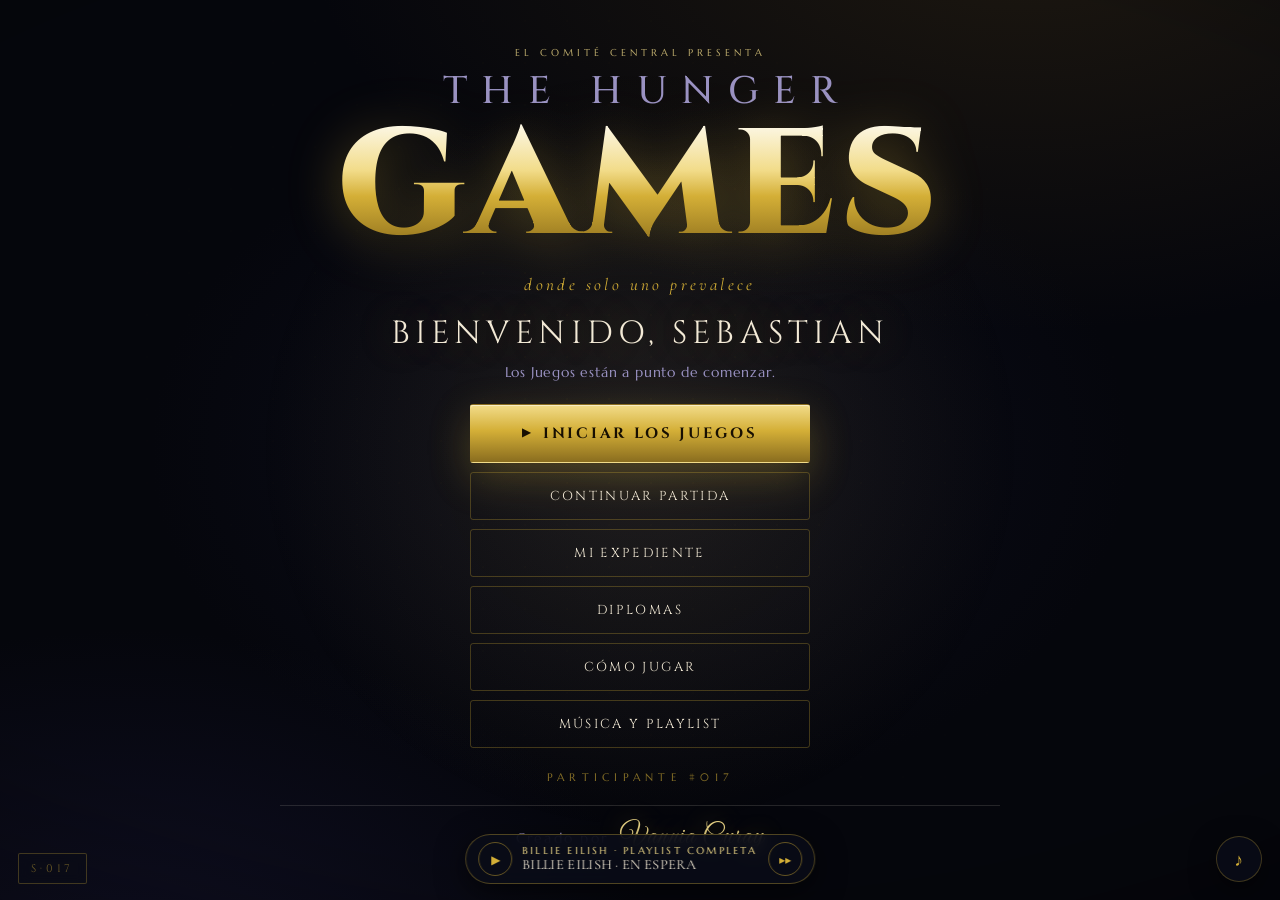
<file: index.html>
<!DOCTYPE html>
<html lang="es">
<head>
  <meta charset="UTF-8">
  <meta name="viewport" content="width=device-width, initial-scale=1.0">
  <title>THE HUNGER GAMES · SEBASTIAN #017</title>
  <meta name="description" content="Una experiencia cinematográfica de juegos diseñada para Sebastian, Participante #017.">
  <link rel="preconnect" href="https://fonts.googleapis.com">
  <link rel="preconnect" href="https://fonts.gstatic.com" crossorigin>
  <link href="https://fonts.googleapis.com/css2?family=Cinzel:wght@400;600;700;900&family=Cormorant+Garamond:ital,wght@0,300;0,400;0,500;0,600;1,400;1,500&family=Great+Vibes&family=Marcellus&display=swap" rel="stylesheet">
  <link rel="icon" href="data:image/svg+xml,%3Csvg xmlns='http://www.w3.org/2000/svg' viewBox='0 0 100 100'%3E%3Ccircle cx='50' cy='50' r='46' fill='%230a0a14' stroke='%23d4af37' stroke-width='4'/%3E%3Ctext x='50' y='68' font-size='46' text-anchor='middle' fill='%23d4af37' font-family='Georgia'%3E017%3C/text%3E%3C/svg%3E">
  <link rel="stylesheet" href="styles.css">
</head>
<body>

  <canvas id="fx-canvas" class="fx-canvas" aria-hidden="true"></canvas>
  <div id="vignette" class="vignette" aria-hidden="true"></div>

  <div id="sound-fab" class="sound-fab" title="Activar / desactivar sonido">
    <span id="sound-icon" class="sound-icon">♪</span>
  </div>

  <div id="corner-tag" class="corner-tag">S·017</div>

  <!-- ============ SCREEN: HOME ============ -->
  <section id="screen-home" class="screen is-active">
    <div class="home-glow"></div>
    <div class="home-inner">
      <p class="home-eyebrow reveal">EL COMITÉ CENTRAL PRESENTA</p>
      <h1 class="home-title reveal">
        <span class="th-line">THE HUNGER</span>
        <span class="th-main">GAMES</span>
      </h1>
      <p class="home-tagline reveal">donde solo uno prevalece</p>
      <div class="home-welcome reveal">
        <p class="home-welcome-line">BIENVENIDO, SEBASTIAN</p>
      </div>
      <div class="home-return-msg reveal" id="home-return-msg" hidden></div>
      <p class="home-sub reveal">Los Juegos están a punto de comenzar.</p>

      <div class="home-menu reveal">
        <button class="btn btn-primary btn-lg" id="btn-iniciar">
          <span class="btn-triangle">▶</span> INICIAR LOS JUEGOS
        </button>
        <button class="btn btn-ghost" id="btn-continuar">CONTINUAR PARTIDA</button>
        <button class="btn btn-ghost" id="btn-expediente-home">MI EXPEDIENTE</button>
        <button class="btn btn-ghost" id="btn-diplomas-home">DIPLOMAS</button>
        <button class="btn btn-ghost" id="btn-howto-home">CÓMO JUGAR</button>
        <button class="btn btn-ghost" id="btn-playlist-home">MÚSICA Y PLAYLIST</button>
      </div>

      <p class="home-number">PARTICIPANTE #017</p>
      <footer class="credit reveal">Creado por <span class="credit-sign">Vannia Curay</span></footer>
    </div>
  </section>

  <!-- ============ SCREEN: IDENTITY ============ -->
  <section id="screen-identity" class="screen">
    <div class="cinemaline"></div>
    <div class="seq-wrap">
      <div class="seq-block" id="seq-id-block"></div>
      <div class="seq-continue" id="seq-id-continue" hidden>
        <button class="btn btn-primary" id="btn-id-continue">CONTINUAR</button>
      </div>
    </div>
  </section>

  <!-- ============ SCREEN: PRESENTACION ============ -->
  <section id="screen-presentacion" class="screen">
    <div class="seq-wrap">
      <div class="seq-block" id="seq-pres-block"></div>
      <div class="seq-continue" id="seq-pres-continue" hidden>
        <button class="btn btn-primary btn-lg" id="btn-enter-arena">ENTRAR A LA ARENA</button>
      </div>
    </div>
  </section>

  <!-- ============ SCREEN: ARENA (hub) ============ -->
  <section id="screen-arena" class="screen">
    <header class="topbar">
      <div class="topbar-id">
        <span class="topbar-code">S·017</span>
        <span class="topbar-name">SEBASTIAN</span>
      </div>
      <div class="topbar-meta">
        <span class="topbar-rank" id="arena-rank">PARTICIPANTE</span>
        <span class="topbar-pts" id="arena-pts">0 PTOS</span>
      </div>
    </header>

    <div class="hub-wrap">
      <h2 class="hub-title">LA ARENA</h2>
      <p class="hub-sub">Elige tu desafío, Participante #017. Cada victoria forja tu leyenda.</p>

      <div class="hub-nav">
        <button class="btn btn-ghost btn-sm" id="btn-expe-arena">EXPEDIENTE</button>
        <button class="btn btn-ghost btn-sm" id="btn-fame-arena">SALÓN DE LA FAMA</button>
        <button class="btn btn-ghost btn-sm" id="btn-dip-arena">DIPLOMAS</button>
        <button class="btn btn-ghost btn-sm" id="btn-howto-arena">CÓMO JUGAR</button>
        <button class="btn btn-ghost btn-sm" id="btn-playlist-arena">PLAYLIST</button>
        <button class="btn btn-ghost btn-sm" id="btn-home-arena">INICIO</button>
      </div>

      <div class="game-grid" id="game-grid"></div>
    </div>
  </section>

  <!-- ============ SCREEN: EXPEDIENTE ============ -->
  <section id="screen-expediente" class="screen">
    <div class="hub-wrap">
      <div class="screen-head">
        <h2 class="hub-title">EXPEDIENTE <span class="gold">#017</span></h2>
        <button class="btn btn-ghost btn-sm" id="btn-expe-back">VOLVER</button>
      </div>

      <div class="file-card" id="file-card"></div>

      <div class="file-section">
        <h3 class="file-section-title">ESTADÍSTICAS DE PARTICIPANTE</h3>
        <div class="stats-grid" id="stats-grid"></div>
      </div>

      <div class="file-section">
        <h3 class="file-section-title">PROGRESIÓN DE RANGOS</h3>
        <div class="rank-track" id="rank-track"></div>
      </div>
    </div>
  </section>

  <!-- ============ SCREEN: SALON DE LA FAMA ============ -->
  <section id="screen-fame" class="screen">
    <div class="hub-wrap">
      <div class="screen-head">
        <h2 class="hub-title">SALÓN DE LA FAMA</h2>
        <button class="btn btn-ghost btn-sm" id="btn-fame-back">VOLVER</button>
      </div>
      <div id="fame-card"></div>
      <div class="fame-medals" id="fame-medals"></div>
    </div>
  </section>

  <!-- ============ SCREEN: DIPLOMAS / GALERIA ============ -->
  <section id="screen-diplomas" class="screen">
    <div class="hub-wrap">
      <div class="screen-head">
        <h2 class="hub-title">GALERÍA DE VICTORIAS</h2>
        <button class="btn btn-ghost btn-sm" id="btn-dip-back">VOLVER</button>
      </div>
      <div class="diploma-grid" id="diploma-grid"></div>
    </div>
  </section>

  <!-- ============ SCREEN: COMO JUGAR ============ -->
  <section id="screen-howto" class="screen">
    <div class="hub-wrap">
      <div class="screen-head">
        <h2 class="hub-title">CÓMO JUGAR</h2>
        <button class="btn btn-ghost btn-sm" id="btn-howto-back">VOLVER</button>
      </div>
      <div id="howto-body"></div>
    </div>
  </section>

  <!-- ============ SCREEN: PLAYLIST ============ -->
  <section id="screen-playlist" class="screen">
    <div class="hub-wrap">
      <div class="screen-head">
        <h2 class="hub-title">THE HUNGER GAMES <span class="gold">· PLAYLIST</span></h2>
        <button class="btn btn-ghost btn-sm" id="btn-playlist-back">VOLVER</button>
      </div>
      <div id="playlist-body"></div>
    </div>
  </section>

  <!-- ============ SCREEN: GAME ============ -->
  <section id="screen-game" class="screen">
    <header class="game-hud">
      <div class="hud-left">
        <span class="hud-game" id="hud-game">JUEGO I</span>
        <span class="hud-name" id="hud-name">LA LLUVIA DORADA</span>
      </div>
      <div class="hud-right">
        <span class="hud-timer" id="hud-timer">00:00</span>
        <span class="hud-score" id="hud-score">0</span>
      </div>
    </header>
    <div class="game-zone" id="game-zone"></div>
    <div class="game-nav">
      <button class="btn btn-ghost btn-sm" id="btn-game-abandon">RENDIRSE Y ABANDONAR</button>
    </div>
  </section>

  <!-- ============ SCREEN: VICTORY CINEMATIC ============ -->
  <section id="screen-victory" class="screen">
    <div class="victory-inner">
      <div class="vseq" id="vseq-a">EL JUEGO HA TERMINADO.</div>
      <div class="vseq" id="vseq-b">SEBASTIAN</div>
      <div class="vseq" id="vseq-c">PARTICIPANTE #017</div>
      <div class="vseq vseq-final" id="vseq-d">VICTORIA</div>
      <div class="vseq" id="vseq-e">
        <p class="v-sub">Has desbloqueado un nuevo diploma.</p>
        <button class="btn btn-primary btn-lg" id="btn-claim-diploma">🏆 RECLAMAR MI DIPLOMA</button>
      </div>
    </div>
  </section>

  <!-- ============ SCREEN: RESULT (win/lose board) ============ -->
  <section id="screen-result" class="screen">
    <div class="hub-wrap">
      <div id="result-card"></div>
      <div id="result-table" class="result-table"></div>
      <div id="result-actions" class="result-actions"></div>
    </div>
  </section>

  <!-- ============ DIPLOMA MODAL ============ -->
  <div id="diploma-modal" class="modal" hidden>
    <div class="modal-backdrop" id="diploma-close"></div>
    <div class="modal-panel">
      <div class="diploma-stage" id="diploma-stage"></div>
      <div class="diploma-actions">
        <button class="btn btn-ghost" id="btn-diploma-view">VER DIPLOMA</button>
        <button class="btn btn-primary" id="btn-diploma-download">DESCARGAR PDF</button>
      </div>
    </div>
  </div>

  <!-- ============ FULLSCREEN DIPLOMA VIEW ============ -->
  <section id="screen-diploma-view" class="screen screen-parchment">
    <div class="dview-inner">
      <div id="dview-doc"></div>
      <div class="dview-actions">
        <button class="btn btn-primary" id="btn-dview-download">DESCARGAR PDF</button>
        <button class="btn btn-ghost" id="btn-dview-close">CERRAR</button>
      </div>
    </div>
  </section>

  <!-- toast -->
  <div id="toast" class="toast" hidden></div>

  <!-- music player bar -->
  <div id="music-bar" class="music-bar">
    <button id="music-toggle" class="music-btn" title="Reproducir / pausar">▶</button>
    <div class="music-info">
      <span class="music-name">BILLIE EILISH · PLAYLIST COMPLETA</span>
      <span class="music-track" id="music-track">SIN MÚSICA</span>
    </div>
    <button id="music-next" class="music-btn" title="Siguiente tema">▸▸</button>
  </div>

  <noscript>
    <div class="noscript-box">
      <h2>Los Juegos requieren JavaScript</h2>
      <p>Activa JavaScript para participar, Sebastián.</p>
    </div>
  </noscript>

  <script src="js/data.js?vTHG=4"></script>
  <script src="js/storage.js?vTHG=4"></script>
  <script src="js/audio.js?vTHG=4"></script>
  <script src="js/music.js?vTHG=4"></script>
  <script src="js/confetti.js?vTHG=4"></script>
  <script src="js/pdf.js?vTHG=4"></script>
  <script src="js/games.js?vTHG=4"></script>
  <script src="js/ytplay.js?vTHG=4"></script>
  <script src="js/app.js?vTHG=4"></script>
</body>
</html>
</file>
<file: styles.css>
/* =========================================================
   LOS JUEGOS · SISTEMA DE DISEÑO  ·  SEBASTIAN #017
   ========================================================= */

:root{
  --bg:#05060c;
  --bg-2:#0a0c18;
  --bg-3:#0f1224;
  --panel:rgba(15,18,36,.72);
  --line:rgba(212,175,55,.28);
  --line-soft:rgba(232,226,210,.14);
  --gold:#d4af37;
  --gold-2:#f2dc8a;
  --gold-3:#8a6d1f;
  --ivory:#f3ead6;
  --text:#e9e2cf;
  --muted:#9a92c2;
  --crimson:#a3292f;
  --ok:#7fd6a4;
  --bad:#e0636b;
  --font-display:'Cinzel', Georgia, serif;
  --font-serif:'Cormorant Garamond', Georgia, serif;
  --font-body:'Marcellus', Cambria, serif;
  --font-script:'Great Vibes', cursive;
  --ease:cubic-bezier(.22,.61,.36,1);
  --shadow:0 24px 70px rgba(0,0,0,.6);
}

*{box-sizing:border-box;margin:0;padding:0}
html,body{height:100%}
body{
  font-family:var(--font-body);
  background:var(--bg);
  color:var(--text);
  overflow-x:hidden;
  min-height:100vh;
  letter-spacing:.02em;
}
::selection{background:rgba(212,175,55,.35);color:#fff}

button{font-family:inherit;cursor:pointer;border:none;background:none;color:inherit}
[hidden]{display:none!important}
h1,h2,h3,h4{font-family:var(--font-display);font-weight:600;line-height:1.1}

/* ---------- ambient background ---------- */
body::before{
  content:"";
  position:fixed;inset:0;z-index:-2;
  background:
    radial-gradient(1200px 700px at 80% -10%, rgba(76,58,23,.35), transparent 60%),
    radial-gradient(900px 600px at 10% 110%, rgba(30,28,70,.42), transparent 60%),
    radial-gradient(700px 500px at 50% 50%, rgba(20,22,44,.5), transparent 70%),
    var(--bg);
}
body::after{
  content:"";
  position:fixed;inset:0;z-index:-1;pointer-events:none;
  background-image:
    radial-gradient(rgba(212,175,55,.07) 1px, transparent 1px);
  background-size:42px 42px;
  opacity:.35;
  mask-image:radial-gradient(circle at 50% 40%, #000 0%, transparent 75%);
  -webkit-mask-image:radial-gradient(circle at 50% 40%, #000 0%, transparent 75%);
}
.vignette{
  position:fixed;inset:0;pointer-events:none;z-index:3;mix-blend-mode:multiply;opacity:.9;
  background:radial-gradient(120% 90% at 50% 45%, transparent 55%, rgba(0,0,0,.65) 100%);
}
.fx-canvas{position:fixed;inset:0;z-index:90;pointer-events:none}

/* ---------- global chrome ---------- */
.sound-fab{
  position:fixed;right:18px;bottom:18px;z-index:95;
  width:46px;height:46px;border-radius:50%;
  border:1px solid var(--line);
  display:flex;align-items:center;justify-content:center;
  background:rgba(10,12,24,.85);backdrop-filter:blur(6px);
  color:var(--gold);font-size:18px;
  box-shadow:0 8px 26px rgba(0,0,0,.5);
  transition:transform .25s var(--ease), box-shadow .25s;
}
.sound-fab:hover{transform:translateY(-2px);box-shadow:0 12px 32px rgba(212,175,55,.18)}
.sound-fab.muted .sound-icon{color:var(--muted);opacity:.5}

.corner-tag{
  position:fixed;left:18px;bottom:16px;z-index:95;
  font-family:var(--font-display);letter-spacing:.35em;font-size:11px;color:rgba(212,175,55,.5);
  border:1px solid var(--line);padding:7px 12px;border-radius:2px;
  background:rgba(10,12,24,.7);backdrop-filter:blur(6px);
}

.toast{
  position:fixed;left:50%;top:24px;transform:translateX(-50%) translateY(-160%);
  z-index:120;padding:14px 26px;max-width:min(92vw,560px);text-align:center;
  font-family:var(--font-display);font-size:13px;letter-spacing:.14em;color:var(--ivory);
  background:rgba(10,12,24,.92);border:1px solid var(--line);
  box-shadow:var(--shadow);border-radius:4px;
  transition:transform .6s var(--ease), opacity .6s;
}
.toast.show{transform:translateX(-50%) translateY(0);opacity:1}
.toast.hide{opacity:0}

/* ---------- screens / routing ---------- */
.screen{
  position:fixed;inset:0;display:none;
  align-items:center;justify-content:center;
  overflow-y:auto;overflow-x:hidden;
  padding:60px 18px calc(40px + env(safe-area-inset-bottom,0px));
}
.screen.is-active{display:flex;animation:screenIn .8s var(--ease) both}
.screen.leaving{animation:screenOut .45s var(--ease) both}
@keyframes screenIn{from{opacity:0;transform:scale(1.015)}to{opacity:1;transform:scale(1)}}
@keyframes screenOut{from{opacity:1}to{opacity:0;transform:scale(.995)}}

.hub-wrap{width:min(1060px,100%);margin:0 auto;padding-bottom:40px}

/* ---------- buttons ---------- */
.btn{
  display:inline-flex;align-items:center;justify-content:center;gap:10px;
  font-family:var(--font-display);letter-spacing:.18em;font-size:13px;
  color:var(--ivory);padding:14px 30px;
  border:1px solid var(--line);border-radius:3px;
  background:linear-gradient(180deg,rgba(212,175,55,.12),rgba(212,175,55,.03));
  transition:all .3s var(--ease);position:relative;overflow:hidden;
  text-transform:uppercase;text-decoration:none;white-space:nowrap;
}
.btn::after{
  content:"";position:absolute;inset:0;
  background:linear-gradient(110deg,transparent 30%,rgba(255,255,255,.12) 50%,transparent 70%);
  transform:translateX(-120%);transition:transform .7s var(--ease);
}
.btn:hover::after{transform:translateX(120%)}
.btn:hover{border-color:rgba(242,220,138,.7);color:#fff;box-shadow:0 10px 30px rgba(212,175,55,.16);transform:translateY(-1px)}
.btn:active{transform:translateY(0)}
.btn-primary{
  background:linear-gradient(180deg,var(--gold-2) 0%,var(--gold) 45%,var(--gold-3) 100%);
  color:#170f02;border-color:transparent;font-weight:700;
  box-shadow:0 14px 40px rgba(212,175,55,.28), inset 0 1px 0 rgba(255,255,255,.5);
}
.btn-primary:hover{color:#120c00;box-shadow:0 18px 50px rgba(212,175,55,.4);border-color:transparent}
.btn-lg{padding:18px 42px;font-size:15px}
.btn-sm{padding:10px 18px;font-size:11px;letter-spacing:.14em}
.btn-triangle{font-size:.7em}
.btn:disabled{opacity:.5;cursor:not-allowed;transform:none;box-shadow:none}
.btn-ghost{background:transparent;color:var(--ivory);border-color:var(--line)}
.btn-ghost:hover{background:rgba(212,175,55,.08);color:#fff}

/* alignment por pantalla */
#screen-game{align-items:flex-start;padding:0;overflow:hidden}
#screen-expediente,#screen-fame,#screen-diplomas,#screen-howto,#screen-result,#screen-diploma-view{align-items:flex-start;padding-top:76px;padding-bottom:40px}
.hud-timer.warn{color:var(--bad);animation:blip .5s infinite}
.g-count{font-family:var(--font-display);font-size:44px;letter-spacing:.2em;color:var(--gold);text-shadow:0 0 34px rgba(212,175,55,.5)}

/* ---------- HOME ---------- */
#screen-home{flex-direction:column;justify-content:center;padding:40px 18px}
.home-glow{
  position:absolute;left:50%;top:50%;width:900px;height:900px;transform:translate(-50%,-50%);
  background:radial-gradient(circle,rgba(212,175,55,.10),transparent 60%);
  pointer-events:none;animation:glowPulse 7s ease-in-out infinite;
}
@keyframes glowPulse{0%,100%{opacity:.6;transform:translate(-50%,-50%) scale(1)}50%{opacity:1;transform:translate(-50%,-50%) scale(1.06)}}
.home-inner{position:relative;text-align:center;display:flex;flex-direction:column;align-items:center;gap:7px;max-width:720px;width:100%;margin:auto}
.home-eyebrow{font-size:10px;letter-spacing:.4em;color:var(--gold-2);opacity:.75;text-transform:uppercase;margin-bottom:4px}
.home-title{display:flex;flex-direction:column;align-items:center;margin:2px 0;line-height:1.04}
.th-line{font-size:clamp(20px,3vw,40px);font-weight:500;color:var(--muted);letter-spacing:.38em;text-indent:.38em;text-transform:uppercase}
.th-main{
  font-size:clamp(58px,14vw,150px);font-weight:900;letter-spacing:.04em;line-height:1.02;
  background:linear-gradient(180deg,#fff 0%,#f2dc8a 38%,var(--gold) 55%,#7a5d15 100%);
  -webkit-background-clip:text;background-clip:text;color:transparent;
  filter:drop-shadow(0 6px 26px rgba(212,175,55,.35));
}
.home-tagline{font-family:var(--font-serif);font-style:italic;font-size:clamp(13px,2.2vw,17px);color:var(--gold);letter-spacing:.2em;text-transform:lowercase}
.home-welcome{margin-top:10px}
.home-welcome-line{
  font-family:var(--font-display);font-size:clamp(18px,3.6vw,32px);letter-spacing:.16em;
  color:var(--ivory);
  text-shadow:0 0 40px rgba(212,175,55,.35);
  opacity:0;transform:translateY(18px);animation:wordFade 1.2s .2s var(--ease) forwards;
}
.home-return-msg{font-family:var(--font-serif);font-style:italic;color:var(--gold-2);font-size:16px;letter-spacing:.08em;animation:wordFade 1.2s .4s var(--ease) forwards}
.home-sub{color:var(--muted);font-size:13.5px;letter-spacing:.06em;margin-top:2px;opacity:0;animation:wordFade 1.2s .55s var(--ease) forwards}
@keyframes wordFade{to{opacity:1;transform:none}}
.home-menu{display:flex;flex-direction:column;gap:9px;margin-top:16px;width:min(340px,100%);opacity:0;animation:wordFade 1.2s .75s var(--ease) forwards}
.home-menu .btn{width:100%}
.home-number{margin-top:16px;font-size:10.5px;letter-spacing:.5em;color:rgba(212,175,55,.6);text-transform:uppercase;opacity:0;animation:wordFade 1.2s .9s var(--ease) forwards}
.credit{
  margin-top:14px;font-size:14px;color:var(--muted);
  border-top:1px solid var(--line-soft);padding-top:14px;width:100%;text-align:center;
  letter-spacing:.16em;opacity:0;animation:wordFade 1.2s 1.05s var(--ease) forwards;
}
.credit-sign{
  font-family:var(--font-script);font-size:27px;color:var(--gold-2);letter-spacing:.04em;
  margin-left:6px;text-shadow:0 0 24px rgba(212,175,55,.4);
}

/* ---------- cinematic sequences ---------- */
.cinemaline{position:absolute;left:0;right:0;top:0;height:2px;background:linear-gradient(90deg,transparent,var(--gold),transparent);opacity:.6}
.seq-wrap{width:min(760px,100%);text-align:center;position:relative}
.seq-block{min-height:200px}
.seq-line{
  display:block;font-family:var(--font-display);letter-spacing:.3em;line-height:2.1;
  font-size:clamp(14px,2.6vw,22px);color:var(--ivory);
  opacity:0;transform:translateY(14px);
  animation:seqIn 1.1s var(--ease) forwards;margin:6px 0;
}
.seq-line.seq-divider{display:block;width:160px;height:1px;margin:12px auto;background:linear-gradient(90deg,transparent,var(--gold),transparent);opacity:.7}
.seq-line.big{font-size:clamp(30px,6vw,58px);letter-spacing:.22em;font-weight:900;color:#fff;text-shadow:0 0 50px rgba(212,175,55,.5)}
.seq-line.gold{color:var(--gold-2)}
.seq-line.idnum{
  font-size:clamp(26px,5vw,46px);font-weight:700;color:var(--gold);
  letter-spacing:.35em;text-indent:.35em;
}
.seq-line.mono{font-family:var(--font-body);letter-spacing:.2em;font-size:clamp(13px,2.2vw,17px);color:var(--muted)}
.seq-line.minor{font-size:clamp(12px,2vw,15px);color:var(--muted);letter-spacing:.18em}
.seq-line.script{font-family:var(--font-serif);font-style:italic;color:var(--gold-2);font-size:clamp(18px,3.4vw,28px)}
.seq-divider{width:120px;height:1px;margin:10px auto;background:linear-gradient(90deg,transparent,var(--gold),transparent);opacity:.7}
.seq-hr{width:60%;height:1px;margin:16px auto;}
@keyframes seqIn{to{opacity:1;transform:none}}
.seq-continue{margin-top:34px}

/* ---------- top bar / hub ---------- */
.screen:has(.topbar){align-items:flex-start}
.topbar{
  position:fixed;top:0;left:0;right:0;z-index:40;height:64px;
  display:flex;align-items:center;justify-content:space-between;
  padding:0 clamp(16px,4vw,42px);
  background:linear-gradient(180deg,rgba(5,6,12,.96),rgba(5,6,12,.72));
  border-bottom:1px solid var(--line-soft);backdrop-filter:blur(10px);
}
.topbar-id{display:flex;align-items:baseline;gap:14px}
.topbar-code{font-family:var(--font-display);font-weight:700;color:var(--gold);font-size:15px;letter-spacing:.3em}
.topbar-name{font-family:var(--font-display);letter-spacing:.24em;font-size:13px;color:var(--ivory)}
.topbar-meta{display:flex;align-items:center;gap:18px}
.topbar-rank{font-family:var(--font-display);font-size:12px;letter-spacing:.26em;color:var(--gold-2);border:1px solid var(--line);padding:6px 12px;border-radius:2px}
.topbar-pts{font-family:var(--font-display);font-size:13px;letter-spacing:.12em;color:var(--muted)}

.hub-title{
  font-size:clamp(28px,5.4vw,52px);letter-spacing:.3em;text-indent:.04em;text-align:center;
  color:var(--ivory);margin-top:14px;
}
.hub-title .gold{color:var(--gold);text-shadow:0 0 34px rgba(212,175,55,.5)}
.hub-sub{text-align:center;color:var(--muted);font-size:14px;letter-spacing:.08em;margin:14px 0 26px}
.hub-nav{display:flex;flex-wrap:wrap;justify-content:center;gap:10px;margin-bottom:38px}
.screen-head{display:flex;align-items:center;justify-content:space-between;gap:12px;flex-wrap:wrap;margin-top:14px}

/* ---------- game grid ---------- */
.game-grid{display:grid;grid-template-columns:repeat(auto-fit,minmax(300px,1fr));gap:18px}
.game-card{
  position:relative;padding:26px 22px 22px;border-radius:6px;
  background:var(--panel);border:1px solid var(--line-soft);
  box-shadow:var(--shadow);
  display:flex;flex-direction:column;gap:10px;
  transition:transform .35s var(--ease),border-color .35s,box-shadow .35s;
  overflow:hidden;text-align:left;
}
.game-card::before{
  content:"";position:absolute;inset:0;opacity:.4;pointer-events:none;
  background:radial-gradient(500px 180px at 110% -30%,rgba(212,175,55,.16),transparent 60%);
}
.game-card:hover{transform:translateY(-4px);border-color:var(--line)}
.game-card.locked{opacity:.72;filter:saturate(.4)}
.game-card.locked:hover{transform:none}
.game-card.unlocked{border-color:rgba(212,175,55,.4)}
.gc-top{display:flex;align-items:center;justify-content:space-between;gap:10px}
.gc-no{font-family:var(--font-display);font-size:11px;letter-spacing:.3em;color:var(--gold-3)}
.gc-badge{font-family:var(--font-display);font-size:10px;letter-spacing:.22em;border:1px solid var(--line);color:var(--gold-2);padding:4px 10px;border-radius:2px;text-transform:uppercase}
.gc-badge.done{color:#170f02;background:linear-gradient(180deg,var(--gold-2),var(--gold));border-color:transparent}
.gc-icon{width:52px;height:52px;color:var(--gold);filter:drop-shadow(0 0 18px rgba(212,175,55,.45))}
.gc-icon svg{width:100%;height:100%}
.gc-title{font-size:clamp(17px,2.4vw,22px);letter-spacing:.14em;color:#fff;text-transform:uppercase}
.gc-sub{font-family:var(--font-serif);font-style:italic;color:var(--muted);font-size:14px}
.gc-line{color:var(--muted);font-size:12.5px;letter-spacing:.04em;line-height:1.6;flex:1}
.gc-meta{display:flex;justify-content:space-between;font-size:11px;letter-spacing:.16em;color:var(--gold-2);border-top:1px solid var(--line-soft);padding-top:12px;margin-top:4px}
.game-card .btn{position:relative;z-index:2}

/* locked overlay */
.gc-lock{position:absolute;inset:0;display:flex;align-items:center;justify-content:center;z-index:3;pointer-events:none;background:rgba(4,5,10,.12)}
.gc-lock span{font-family:var(--font-display);letter-spacing:.3em;font-size:12px;color:var(--muted);display:flex;gap:8px;align-items:center}

/* ---------- expediente ---------- */
.file-card{
  position:relative;border:1px solid var(--line);border-radius:6px;
  background:linear-gradient(180deg,rgba(17,20,38,.9),rgba(10,12,24,.85));
  padding:clamp(22px,4vw,38px);box-shadow:var(--shadow);overflow:hidden;
}
.file-card::before{
  content:"";position:absolute;inset:12px;pointer-events:none;
  border:1px solid rgba(212,175,55,.22);border-radius:3px;
}
.file-top{display:flex;align-items:center;justify-content:space-between;gap:16px;flex-wrap:wrap;position:relative}
.file-seal{width:86px;height:86px;flex-shrink:0}
.file-idline{font-family:var(--font-display);color:var(--gold);letter-spacing:.4em;font-size:13px}
.file-name{font-family:var(--font-display);font-weight:900;font-size:clamp(30px,5.4vw,52px);letter-spacing:.22em;color:#fff;margin-top:4px}
.file-state{display:inline-flex;align-items:center;gap:8px;font-family:var(--font-display);font-size:11px;letter-spacing:.3em;color:#7fd6a4;border:1px solid rgba(127,214,164,.4);padding:6px 14px;border-radius:2px;margin-top:10px}
.file-state .dot{width:7px;height:7px;border-radius:50%;background:var(--ok);box-shadow:0 0 12px var(--ok);animation:blip 2s infinite}
@keyframes blip{0%,100%{opacity:1}50%{opacity:.3}}
.file-data{display:grid;grid-template-columns:repeat(auto-fit,minmax(150px,1fr));gap:16px;margin-top:26px;position:relative}
.file-item{border-left:2px solid var(--line);padding:6px 0 6px 16px}
.file-item .k{font-size:10px;letter-spacing:.24em;color:var(--muted);text-transform:uppercase}
.file-item .v{font-family:var(--font-display);font-size:20px;color:var(--ivory);margin-top:4px;letter-spacing:.06em}
.file-section{margin-top:40px}
.file-section-title{font-size:15px;letter-spacing:.3em;color:var(--gold);margin-bottom:18px;text-align:center;text-transform:uppercase}

.stats-grid{display:grid;grid-template-columns:repeat(auto-fit,minmax(200px,1fr));gap:16px}
.stat-card{background:var(--panel);border:1px solid var(--line-soft);border-radius:6px;padding:18px;display:flex;gap:16px;align-items:center;transition:border-color .3s}
.stat-card:hover{border-color:var(--line)}
.stat-icon{width:44px;height:44px;flex-shrink:0;color:var(--gold)}
.stat-icon svg{width:100%;height:100%}
.stat-body{flex:1;min-width:0}
.stat-label{font-size:11px;letter-spacing:.2em;color:var(--muted);text-transform:uppercase}
.stat-val{font-family:var(--font-display);font-size:22px;color:#fff;margin-top:2px}
.stat-bar{height:5px;border-radius:3px;background:rgba(255,255,255,.08);margin-top:8px;overflow:hidden}
.stat-bar i{display:block;height:100%;border-radius:3px;background:linear-gradient(90deg,var(--gold-3),var(--gold),var(--gold-2));transition:width .8s var(--ease)}

.rank-track{display:flex;gap:10px;flex-wrap:wrap;justify-content:center}
.rank-chip{font-family:var(--font-display);font-size:11px;letter-spacing:.2em;color:var(--muted);border:1px solid var(--line-soft);padding:12px 16px;border-radius:3px;text-transform:uppercase;transition:all .3s}
.rank-chip.on{color:#170f02;background:linear-gradient(180deg,var(--gold-2),var(--gold));border-color:transparent;box-shadow:0 8px 26px rgba(212,175,55,.35);transform:translateY(-2px)}
.rank-chip.earned{color:var(--gold-2);border-color:rgba(212,175,55,.5)}

/* ---------- salon de la fama ---------- */
.fame-card{text-align:center;border:1px solid var(--line);border-radius:6px;background:var(--panel);padding:clamp(26px,5vw,44px);box-shadow:var(--shadow);position:relative;overflow:hidden}
.fame-card::before{content:"";position:absolute;inset:12px;border:1px solid rgba(212,175,55,.2);border-radius:3px;pointer-events:none}
.fame-name{font-family:var(--font-display);font-weight:900;font-size:clamp(30px,5.6vw,56px);letter-spacing:.2em;color:#fff}
.fame-sub{font-family:var(--font-display);color:var(--gold);letter-spacing:.4em;font-size:13px;margin-top:8px}
.fame-counters{display:grid;grid-template-columns:repeat(auto-fit,minmax(140px,1fr));gap:14px;margin-top:30px;position:relative}
.fame-counter .n{font-family:var(--font-display);font-size:34px;font-weight:700;color:var(--gold-2)}
.fame-counter .l{font-size:11px;letter-spacing:.24em;color:var(--muted);margin-top:4px;text-transform:uppercase}
.fame-medals{display:flex;justify-content:center;gap:14px;flex-wrap:wrap;margin-top:30px}
.medal{display:flex;flex-direction:column;align-items:center;gap:8px;padding:14px 10px;border-radius:6px;border:1px solid var(--line-soft);background:rgba(15,18,36,.6);width:120px}
.medal svg{width:44px;height:44px;color:var(--gold)}
.medal.locked-medal{opacity:.35;filter:grayscale(1)}
.medal .m-t{font-size:10px;letter-spacing:.14em;color:var(--muted);text-transform:uppercase}
.medal .m-g{font-family:var(--font-display);font-size:11px;color:var(--gold-2);letter-spacing:.1em}

/* ---------- diplomas gallery ---------- */
.diploma-grid{display:grid;grid-template-columns:repeat(auto-fit,minmax(240px,1fr));gap:18px}
.dip-card{position:relative;border-radius:6px;border:1px solid var(--line-soft);background:var(--panel);padding:22px;text-align:center;box-shadow:var(--shadow);transition:transform .35s var(--ease),border-color .35s}
.dip-card:hover{transform:translateY(-4px)}
.dip-card.unlocked{border-color:rgba(212,175,55,.45)}
.dip-card.locked{opacity:.5;filter:saturate(.3)}
.dip-icon{width:52px;height:52px;margin:0 auto 12px;color:var(--gold)}
.dip-icon svg{width:100%;height:100%}
.dip-title{font-family:var(--font-display);font-size:15px;letter-spacing:.16em;color:#fff;text-transform:uppercase}
.dip-state{font-family:var(--font-display);font-size:10px;letter-spacing:.26em;margin-top:10px;display:inline-block;border:1px solid var(--line);padding:5px 12px;border-radius:2px;color:var(--gold-2)}
.dip-state.locked{color:var(--muted);border-color:var(--line-soft)}
.dip-code{margin-top:10px;font-size:10px;letter-spacing:.18em;color:var(--muted)}
.dip-actions{display:flex;gap:10px;justify-content:center;margin-top:14px;position:relative;z-index:2}

/* ---------- game HUD / zone ---------- */
.game-hud{
  position:fixed;top:0;left:0;right:0;z-index:40;height:64px;
  display:flex;align-items:center;justify-content:space-between;
  padding:0 clamp(14px,3vw,34px);
  background:linear-gradient(180deg,rgba(5,6,12,.96),rgba(5,6,12,.6));
  border-bottom:1px solid var(--line-soft);
}
.hud-left{display:flex;align-items:baseline;gap:14px}
.hud-game{font-family:var(--font-display);color:var(--gold);letter-spacing:.3em;font-size:12px}
.hud-name{font-family:var(--font-display);letter-spacing:.2em;font-size:12px;color:var(--ivory)}
.hud-right{display:flex;align-items:center;gap:18px}
.hud-timer{font-family:var(--font-display);font-size:14px;letter-spacing:.14em;color:var(--ivory)}
.hud-score{font-family:var(--font-display);font-size:15px;letter-spacing:.08em;color:var(--gold-2)}
.game-zone{
  position:relative;width:100%;height:calc(100vh - 64px);height:calc(100dvh - 64px);min-height:0;
  margin-top:64px;border-radius:0;border:none;
  background:radial-gradient(120% 90% at 50% 0%,rgba(25,28,56,.6),rgba(7,8,16,.92));
  box-shadow:inset 0 0 120px rgba(0,0,0,.6);
  overflow:hidden;
}
.game-nav{position:fixed;right:max(14px,env(safe-area-inset-right,0px));bottom:max(16px,env(safe-area-inset-bottom,0px));z-index:60;margin:0;display:flex}
.game-nav .btn{background:rgba(6,7,14,.72);backdrop-filter:blur(8px);border-color:rgba(212,175,55,.4);padding:9px 16px;font-size:11px;letter-spacing:.16em}
.game-nav .btn:hover{background:rgba(6,7,14,.9)}

/* generic game bits */
.g-title{text-align:center;font-family:var(--font-display);font-size:clamp(18px,3vw,26px);letter-spacing:.16em;margin-bottom:6px}
.g-sub{text-align:center;color:var(--muted);font-family:var(--font-serif);font-style:italic;margin-bottom:20px}
.g-start{position:absolute;inset:0;display:flex;flex-direction:column;align-items:center;justify-content:center;gap:18px;background:rgba(5,6,12,.6);z-index:20;text-align:center;padding:24px}
.g-start h3{font-size:clamp(20px,3.4vw,30px);letter-spacing:.2em;color:#fff}
.g-start p{color:var(--muted);max-width:520px;font-size:13px;line-height:1.7;letter-spacing:.04em}
.card-grid{display:grid;gap:12px;margin:0 auto;justify-content:center}
.card{margin:0;aspect-ratio:1;border-radius:6px;position:relative;cursor:pointer;transition:transform .2s var(--ease);perspective:600px;border:1px solid var(--line-soft);background:linear-gradient(160deg,#1a1e3a,#10142a)}
.card:hover{transform:translateY(-3px)}
.card:active{transform:scale(.94)}
.card.flipped{transform:translateY(-3px);border-color:var(--card-accent,var(--gold-2))}
.card.flipped .card-face-front{transform:rotateY(180deg)}
.card.flipped .card-face-back{transform:rotateY(0)}
.card.matched{opacity:.5;pointer-events:none;border-color:rgba(127,214,164,.5)}
.card-face{position:absolute;inset:0;backface-visibility:hidden;display:flex;align-items:center;justify-content:center;border-radius:6px}
.card-face-front{background:radial-gradient(circle at 50% 30%,rgba(212,175,55,.18),rgba(212,175,55,.02));background:radial-gradient(circle at 50% 30%,color-mix(in srgb,var(--card-accent,var(--gold-2)) 26%,transparent),rgba(212,175,55,.02));transform:rotateY(180deg)}
.card-icons{width:100%;height:100%;display:flex;align-items:center;justify-content:center;padding-top:6px}
.card-icons svg{width:56%;height:56%;color:var(--card-accent,var(--gold-2));filter:drop-shadow(0 2px 6px rgba(0,0,0,.45))}
.card-name{position:absolute;bottom:7px;left:0;right:0;text-align:center;font-family:var(--font-body);font-size:clamp(9px,2.4vw,12px);letter-spacing:.1em;text-transform:uppercase;color:var(--card-accent,var(--gold-2))}
.card-face-back{background:linear-gradient(160deg,#1a1e3a,#10142a)}
.card-face-back::after{content:"017";font-family:var(--font-display);color:rgba(212,175,55,.55);font-size:12px;letter-spacing:.2em}

/* canvas games */
.game-canvas{width:100%;height:100%;display:block;cursor:crosshair;touch-action:none}

/* laberinto grid */
.path-grid{display:grid;gap:8px;margin:0 auto}
.path-cell{aspect-ratio:1;border-radius:4px;border:1px solid rgba(255,255,255,.06);background:rgba(15,18,36,.7);cursor:pointer;transition:all .2s}
.path-cell:hover{border-color:var(--line)}
.path-cell.lit{background:radial-gradient(circle at 50% 50%,var(--gold-2),var(--gold));box-shadow:0 0 26px rgba(212,175,55,.7);border-color:transparent}
.path-cell.pick{background:radial-gradient(circle at 50% 50%,#7fd6a4,#2f6b48);border-color:transparent;box-shadow:0 0 16px rgba(127,214,164,.6)}
.path-cell.wrong{background:radial-gradient(circle at 50% 50%,var(--bad),#6b1016);border-color:transparent;animation:shake .4s}
@keyframes shake{0%,100%{transform:translateX(0)}25%{transform:translateX(-4px)}75%{transform:translateX(4px)}}

/* decision game (refugio) */
.scene-card{max-width:640px;margin:0 auto;background:var(--panel);border:1px solid var(--line);border-radius:8px;padding:clamp(18px,3vw,30px);box-shadow:var(--shadow);position:relative}
.scene-kicker{font-family:var(--font-display);font-size:10px;letter-spacing:.3em;color:var(--gold-3);text-transform:uppercase}
.scene-title{font-family:var(--font-serif);font-style:italic;font-size:clamp(18px,3vw,25px);color:var(--ivory);margin:10px 0 8px;line-height:1.4}
.scene-text{color:var(--muted);font-size:14px;line-height:1.8;margin-bottom:20px}
.scene-opt{width:100%;display:block;text-align:left;background:rgba(15,18,36,.8);border:1px solid var(--line-soft);border-radius:5px;padding:14px 18px;font-size:14px;color:var(--text);transition:all .25s;margin-top:10px;font-family:var(--font-serif);letter-spacing:.02em}
.scene-opt:hover{border-color:var(--gold);color:#fff;transform:translateX(4px)}
.scene-opt.good{border-color:var(--ok)}
.scene-opt.bad{border-color:var(--bad)}
.scene-opt.pick{border-color:var(--gold);background:rgba(212,175,55,.12)}
.res-bar{height:8px;border-radius:4px;background:rgba(255,255,255,.08);overflow:hidden;margin-top:6px}
.res-bar i{display:block;height:100%;border-radius:4px;background:linear-gradient(90deg,#9b1c2e,#e0636b 80%);transition:width .5s var(--ease)}
.res-bar.ok i{background:linear-gradient(90deg,var(--gold-3),var(--gold),var(--gold-2))}
.scene-res{display:flex;gap:26px;justify-content:center;margin-bottom:16px}
.scene-res .r label{font-size:9px;letter-spacing:.24em;color:var(--muted);text-transform:uppercase}
.scene-res .r strong{font-family:var(--font-display);font-size:20px;color:var(--ivory)}

/* caza / noche targets */
.hit-target{position:absolute;width:64px;height:64px;border-radius:50%;cursor:pointer;
  background:radial-gradient(circle at 35% 30%,rgba(255,255,255,.9),var(--gold-2) 40%,rgba(212,175,55,.15) 75%);
  box-shadow:0 0 30px rgba(212,175,55,.75);display:flex;align-items:center;justify-content:center;
  transform:translate(-50%,-50%);transition:transform .3s var(--ease);border:2px solid rgba(255,255,255,.65);animation:tpulse 1.2s infinite}
.hit-target.enemy{background:radial-gradient(circle at 35% 30%,#ffe9e9,var(--crimson) 45%,rgba(163,41,47,.1) 75%);border-color:#ffb3b3;box-shadow:0 0 26px rgba(163,41,47,.7)}
.hit-target.eyes{background:radial-gradient(ellipse at 30% 45%,#fff 8%,#1c2438 9%,#1c2438 16%,rgba(212,175,55,.4) 26%,transparent 30%);box-shadow:none;border:none;width:74px;height:74px}
@keyframes tpulse{0%,100%{transform:translate(-50%,-50%) scale(1)}50%{transform:translate(-50%,-50%) scale(.92)}}
.g-feedback{position:absolute;font-family:var(--font-display);font-weight:700;letter-spacing:.12em;pointer-events:none;z-index:30;animation:fbFloat 1s var(--ease) forwards;opacity:0}
.g-feedback.good{color:var(--gold-2)}
.g-feedback.bad{color:var(--bad)}
.g-feedback.neutral{color:var(--muted)}
@keyframes fbFloat{0%{opacity:0;transform:translateY(6px) scale(.8)}20%{opacity:1;transform:translateY(0) scale(1)}100%{opacity:0;transform:translateY(-22px) scale(.95)}}

.life-dots{display:flex;gap:8px;justify-content:center;margin-top:10px}
.life-dot{width:12px;height:12px;border-radius:50%;background:var(--gold-2);box-shadow:0 0 12px rgba(212,175,55,.6)}
.life-dot.gone{background:#333;box-shadow:none}

.target-round{position:absolute;inset:0;display:flex;flex-direction:column;align-items:center;justify-content:center;gap:14px;z-index:25;background:rgba(5,6,12,.85);text-align:center;padding:20px}
.tr-title{font-family:var(--font-display);font-size:clamp(22px,4vw,36px);letter-spacing:.2em;color:#fff}
.tr-sub{color:var(--gold-2);font-family:var(--font-serif);font-style:italic;font-size:16px}

/* simon (final stage B) */
.simon-grid{display:grid;gap:12px;margin:8px auto;width:min(320px,90vw)}
.simon-pad{border-radius:10px;cursor:pointer;transition:filter .15s,transform .15s;aspect-ratio:1;border:1px solid rgba(255,255,255,.1)}
.simon-pad.lit{filter:brightness(1.5);transform:scale(1.04)}
.simon-seq{min-height:28px;font-family:var(--font-display);letter-spacing:.3em;color:var(--gold-2);font-size:14px;text-align:center}

/* ---------- result screens ---------- */
.result-panel{text-align:center;border:1px solid var(--line);border-radius:6px;background:var(--panel);padding:clamp(24px,4vw,40px);box-shadow:var(--shadow);position:relative;overflow:hidden}
.result-panel::before{content:"";position:absolute;inset:12px;border:1px solid rgba(212,175,55,.2);border-radius:3px;pointer-events:none}
.result-title{font-family:var(--font-display);font-weight:900;font-size:clamp(30px,6vw,58px);letter-spacing:.18em}
.result-title.win{background:linear-gradient(180deg,#fff,var(--gold-2) 55%,var(--gold));-webkit-background-clip:text;background-clip:text;color:transparent}
.result-title.lose{color:var(--bad)}
.result-msg{font-family:var(--font-serif);font-style:italic;font-size:18px;color:var(--gold-2);margin-top:12px}
.result-grid{display:grid;grid-template-columns:repeat(auto-fit,minmax(130px,1fr));gap:14px;margin-top:30px;position:relative}
.result-cell .k{font-size:10px;letter-spacing:.22em;color:var(--muted);text-transform:uppercase}
.result-cell .v{font-family:var(--font-display);font-size:26px;color:#fff;margin-top:6px}
.result-cell .v.rank1{color:var(--gold-2);text-shadow:0 0 24px rgba(212,175,55,.5)}
.result-table{margin-top:20px;border:1px solid var(--line-soft);border-radius:6px;overflow:hidden;background:var(--panel)}
.result-table table{width:100%;border-collapse:collapse;font-size:13px}
.result-table th{font-family:var(--font-display);font-size:10px;letter-spacing:.24em;color:var(--gold-3);text-transform:uppercase;padding:12px 14px;text-align:left;border-bottom:1px solid var(--line-soft);background:rgba(5,6,12,.5)}
.result-table td{padding:12px 14px;border-bottom:1px solid rgba(232,226,210,.05);color:var(--muted);letter-spacing:.04em}
.result-table tr:last-child td{border-bottom:none}
.result-table tr.seba td{color:var(--ivory);background:rgba(212,175,55,.08);font-weight:700}
.result-table tr.seba td:first-child{color:var(--gold-2)}
.result-actions{display:flex;gap:14px;justify-content:center;margin-top:22px;flex-wrap:wrap}

/* ---------- victory cinematic ---------- */
#screen-victory{flex-direction:column}
.victory-inner{text-align:center;display:flex;flex-direction:column;align-items:center;gap:26px;width:min(820px,94%)}
.vseq{
  font-family:var(--font-display);letter-spacing:.34em;color:var(--ivory);
  font-size:clamp(18px,3.4vw,30px);opacity:0;display:none;
}
.vseq.show{display:block;animation:vSeqIn 1.4s var(--ease) forwards}
.vseq-final{font-weight:900;font-size:clamp(52px,12vw,120px);color:transparent;
  background:linear-gradient(180deg,#fff 10%,var(--gold-2) 55%,var(--gold) 100%);
  -webkit-background-clip:text;background-clip:text;
  filter:drop-shadow(0 0 60px rgba(212,175,55,.55));letter-spacing:.12em}
@keyframes vSeqIn{0%{opacity:0;transform:translateY(20px) scale(.96);letter-spacing:.6em}100%{opacity:1;transform:none;letter-spacing:.34em}}
.v-sub{font-family:var(--font-serif);font-style:italic;color:var(--gold-2);font-size:20px;margin-bottom:18px}

/* ---------- diploma ---------- */
.diploma-stage{background:radial-gradient(700px 300px at 50% 0%,rgba(212,175,55,.16),transparent 60%),var(--bg-3);padding:clamp(20px,4vw,40px);border:1px solid var(--line);border-radius:8px;position:relative;overflow:hidden}
.diploma-preview{transform:scale(.82);transform-origin:top center}

.dview-inner{width:min(940px,100%)}
.screen-parchment{background:linear-gradient(180deg,#161019,#0a0810);}
#dview-doc{background:#f6efdd;border-radius:8px;box-shadow:0 30px 90px rgba(0,0,0,.7);overflow:hidden}

.doc-diploma{
  background:
    radial-gradient(900px 400px at 50% 0%,rgba(120,92,30,.12),transparent 60%),
    linear-gradient(160deg,#fbf5e4,#f1e6c8 60%,#e9ddba);
  color:#2a1e07;position:relative;padding:42px 34px 34px;
  font-family:var(--font-serif);
}
.doc-diploma::before{content:"";position:absolute;inset:10px;border:2px solid #b3872f;pointer-events:none}
.doc-diploma::after{content:"";position:absolute;inset:15px;border:1px solid rgba(179,135,47,.55);pointer-events:none}
.doc-inner{position:relative;text-align:center}
.doc-org{font-size:11px;letter-spacing:.42em;color:#6b4f17;text-transform:uppercase;font-family:var(--font-display)}
.doc-motto{font-family:var(--font-serif);font-style:italic;font-size:14px;color:#8a6d2a;letter-spacing:.08em;margin-top:6px}
.doc-title{font-family:var(--font-display);font-weight:700;font-size:clamp(20px,3vw,30px);letter-spacing:.14em;color:#6b1f1f;margin-top:20px;text-transform:uppercase}
.doc-cert{font-size:12px;letter-spacing:.28em;color:#8a6d2a;margin-top:6px;text-transform:uppercase;font-family:var(--font-display)}
.doc-sep{width:220px;height:1px;margin:18px auto;background:linear-gradient(90deg,transparent,#b3872f,transparent)}
.doc-name{font-family:var(--font-display);font-weight:900;font-size:clamp(34px,6vw,58px);letter-spacing:.18em;color:#241303;line-height:1.1}
.doc-num{font-family:var(--font-display);font-size:13px;letter-spacing:.4em;color:#6b4f17;margin-top:8px}
.doc-certify{margin-top:16px;font-size:15px;line-height:1.7;color:#4a3510}
.doc-game{font-family:var(--font-display);font-size:clamp(18px,2.6vw,26px);letter-spacing:.12em;color:#6b1f1f;margin:10px 0 4px}
.doc-game-sub{font-size:14px;color:#6b4f17;letter-spacing:.06em}
.doc-par{margin-top:14px;font-size:13.5px;line-height:1.8;color:#4a3510;font-style:italic}
.doc-stats{display:flex;justify-content:center;gap:30px;margin-top:20px;font-size:12px;color:#4a3510;font-family:var(--font-display);letter-spacing:.08em}
.doc-stats span b{display:block;font-size:15px;color:#241303;margin-top:2px}
.doc-victoryno{font-family:var(--font-display);font-size:13px;letter-spacing:.3em;color:#6b1f1f;margin-top:18px}
.doc-bottom{display:flex;align-items:flex-end;justify-content:space-between;margin-top:26px;gap:20px;text-align:left}
.doc-sealbox{width:120px;height:120px;flex-shrink:0;margin:0 auto;position:relative}
.doc-sealbox svg{width:100%;height:100%}
.doc-signbox{flex:1;text-align:center}
.doc-sign{font-family:var(--font-script);font-size:38px;color:#4a2a0c;line-height:1}
.doc-sign-line{width:70%;height:1px;background:#b3872f;margin:8px auto 6px}
.doc-sign-role{font-size:11px;letter-spacing:.24em;color:#6b4f17;text-transform:uppercase;font-family:var(--font-display)}
.doc-datebox{flex:1;text-align:right}
.doc-date-label{font-size:9px;letter-spacing:.3em;color:#8a6d2a;text-transform:uppercase}
.doc-date{font-family:var(--font-serif);font-size:16px;color:#241303;margin-top:4px}
.doc-code{flex:0 0 140px;text-align:center;border:1px solid rgba(179,135,47,.7);padding:8px 6px;border-radius:2px}
.doc-code-label{font-size:8px;letter-spacing:.26em;color:#8a6d2a;text-transform:uppercase}
.doc-code-val{font-family:var(--font-display);font-size:12px;color:#241303;margin-top:3px;letter-spacing:.06em}
.doc-code-val.big{font-size:15px}
.doc-cert-code{font-family:var(--font-display);letter-spacing:.2em;font-size:10px;color:#6b4f17;margin-top:14px}

.diploma-actions{display:flex;gap:12px;justify-content:center;margin-top:20px;flex-wrap:wrap}

/* ---------- modal ---------- */
.modal{position:fixed;inset:0;z-index:110;display:flex;align-items:center;justify-content:center;padding:20px}
.modal[hidden]{display:none}
.modal-backdrop{position:absolute;inset:0;background:rgba(2,2,6,.82);backdrop-filter:blur(8px);animation:fadeIn .5s both}
.modal-panel{position:relative;width:min(760px,100%);max-height:94vh;overflow-y:auto;animation:popIn .6s var(--ease) both;background:var(--bg-2);border:1px solid var(--line);border-radius:10px;padding:clamp(18px,3vw,30px);box-shadow:var(--shadow)}
@keyframes fadeIn{from{opacity:0}to{opacity:1}}
@keyframes popIn{from{opacity:0;transform:translateY(26px) scale(.97)}to{opacity:1;transform:none}}

.dview-actions{display:flex;gap:14px;justify-content:center;margin-top:18px;flex-wrap:wrap}

/* howto */
.howto-card{background:var(--panel);border:1px solid var(--line-soft);border-radius:8px;padding:clamp(18px,3vw,28px);margin-top:14px}
.howto-card h4{color:var(--gold);font-size:15px;letter-spacing:.2em;margin-bottom:10px;text-transform:uppercase}
.howto-card p{color:var(--muted);font-size:13.5px;line-height:1.85}
.howto-card ul{color:var(--muted);font-size:13.5px;line-height:1.9;padding-left:20px}
.howto-card li{margin:6px 0}
.gold{color:var(--gold)}

/* score pop fx */
.stat-pop{animation:statPop .6s var(--ease)}
@keyframes statPop{0%{transform:scale(.6);opacity:0}60%{transform:scale(1.12)}100%{transform:scale(1);opacity:1}}

/* ---------- responsive ---------- */
@media (max-width:640px){
  .game-zone{height:calc(100vh - 64px);height:calc(100dvh - 64px);min-height:0}
  .game-nav{left:14px;right:auto}
  .file-card::before{inset:6px}
  .doc-diploma{padding:26px 16px 20px}
  .doc-diploma::before{inset:6px}
  .doc-diploma::after{inset:10px}
  .doc-bottom{flex-direction:column;align-items:center;text-align:center;gap:14px}
  .doc-code{flex-basis:auto;width:100%}
  .doc-signbox{order:2}
  .doc-datebox{order:3}
  .doc-sealbox{order:1}
  .topbar-name{display:none}
}

@media (prefers-reduced-motion:reduce){
  *,*::before,*::after{animation-duration:.001s !important;transition-duration:.001s !important}
}

/* scrollbars */
::-webkit-scrollbar{width:10px;height:10px}
::-webkit-scrollbar-track{background:#0a0c18}
::-webkit-scrollbar-thumb{background:rgba(212,175,55,.3);border-radius:6px}
::-webkit-scrollbar-thumb:hover{background:rgba(212,175,55,.5)}

/* ---------- music player bar ---------- */
.music-bar{
  position:fixed;left:50%;bottom:16px;transform:translateX(-50%);z-index:96;
  display:flex;align-items:center;gap:10px;
  background:rgba(10,12,24,.86);border:1px solid rgba(212,175,55,.35);
  border-radius:30px;padding:7px 12px;backdrop-filter:blur(8px);
  box-shadow:0 8px 30px rgba(0,0,0,.6);
  max-width:min(430px,calc(100vw - 130px));
}
.music-btn{
  width:34px;height:34px;border-radius:50%;flex:0 0 auto;
  border:1px solid rgba(212,175,55,.45);color:var(--gold);
  font-size:12px;display:flex;align-items:center;justify-content:center;
  transition:transform .2s var(--ease),background .2s var(--ease);
}
.music-btn:hover{transform:scale(1.08);background:rgba(212,175,55,.15)}
.music-info{display:flex;flex-direction:column;line-height:1.2;min-width:0}
.music-name{font-size:10px;letter-spacing:.22em;color:var(--gold-2);text-transform:uppercase}
.music-track{font-family:var(--font-serif);font-size:14px;color:var(--ivory);white-space:nowrap;overflow:hidden;text-overflow:ellipsis}
.music-bar.playing .music-btn:first-child{background:var(--gold);color:#0a0a14}
@media (max-width:640px){
  .music-bar{left:auto;right:74px;bottom:16px;transform:none;max-width:calc(100vw - 110px)}
}

/* ---------- playlist screen ---------- */
.pl-note{
  font-family:var(--font-serif);font-style:italic;font-size:13.5px;
  color:var(--muted);letter-spacing:.04em;background:rgba(212,175,55,.06);
  border:1px dashed rgba(212,175,55,.25);border-radius:10px;
  padding:10px 14px;margin:0 0 22px;
}
.pl-section{margin-bottom:34px}
.pl-head{display:flex;align-items:baseline;justify-content:space-between;gap:12px;margin-bottom:8px}
.pl-title{font-family:var(--font-display);font-size:clamp(16px,2.6vw,22px);letter-spacing:.14em;color:var(--gold);text-transform:uppercase}
.pl-mood{font-family:var(--font-serif);font-style:italic;font-size:13px;color:var(--muted)}
.pl-album{margin:16px 0 8px;font-size:11.5px;letter-spacing:.28em;color:var(--gold-2);text-transform:uppercase;border-bottom:1px solid var(--line-soft);padding-bottom:6px}
.track-row{
  display:flex;align-items:center;gap:12px;
  background:rgba(255,255,255,.025);border:1px solid var(--line-soft);
  border-radius:10px;padding:9px 12px;margin-bottom:8px;
  transition:border-color .25s var(--ease),background .25s var(--ease);
}
.track-row:hover{border-color:rgba(212,175,55,.4);background:rgba(212,175,55,.05)}
.track-row.playing{border-color:var(--gold);background:rgba(212,175,55,.1)}
.tr-play{
  width:34px;height:34px;border-radius:50%;flex:0 0 auto;font-size:11px;
  border:1px solid rgba(212,175,55,.45);color:var(--gold);
  display:flex;align-items:center;justify-content:center;transition:all .2s var(--ease);
}
.tr-play:hover{background:var(--gold);color:#0a0a14;transform:scale(1.06)}
.tr-play.off{border-color:rgba(255,255,255,.12);color:var(--muted);cursor:not-allowed}
.tr-play.off:hover{background:none;color:var(--muted)}
.tr-body{flex:1;min-width:0}
.tr-title{font-family:var(--font-serif);font-size:15.5px;color:var(--ivory);letter-spacing:.04em;white-space:nowrap;overflow:hidden;text-overflow:ellipsis}
.tr-artist{font-size:11.5px;color:var(--muted);letter-spacing:.05em;margin-top:2px}
.tr-chip{flex:0 0 auto;font-size:10px;letter-spacing:.3em;color:rgba(212,175,55,.5);border:1px solid rgba(212,175,55,.22);border-radius:20px;padding:4px 10px;text-transform:uppercase}
.billie-chips{display:flex;flex-wrap:wrap;gap:8px;margin-bottom:10px}
.billie-chip{
  font-family:var(--font-serif);font-size:13.5px;color:var(--ivory);letter-spacing:.04em;
  background:rgba(255,255,255,.03);border:1px solid rgba(212,175,55,.2);
  border-radius:20px;padding:6px 13px;transition:all .2s var(--ease);
}
.billie-chip:hover{border-color:var(--gold);color:var(--gold);background:rgba(212,175,55,.08);transform:translateY(-1px)}

/* music visualizer dots */
.eq-dots{display:inline-flex;align-items:flex-end;gap:3px;height:34px;width:34px;justify-content:center}
.eq-dots span{width:3px;background:var(--gold);border-radius:2px;animation:eqBounce 1.2s ease-in-out infinite}
.eq-dots span:nth-child(1){height:10px;animation-delay:0s}
.eq-dots span:nth-child(2){height:18px;animation-delay:.15s}
.eq-dots span:nth-child(3){height:6px;animation-delay:.3s}
.eq-dots span:nth-child(4){height:13px;animation-delay:.45s}
@keyframes eqBounce{0%,100%{transform:scaleY(.6)}50%{transform:scaleY(1.1)}}

/* compacta el inicio en pantallas bajas para que el título siempre se vea completo */
@media (max-height:820px){
  .th-main{font-size:clamp(44px,11vw,104px)}
  .th-line{font-size:clamp(15px,2.4vw,26px)}
  .home-menu{gap:7px;margin-top:12px}
  .home-menu .btn{padding:10px 22px}
  .home-welcome{margin-top:6px}
  .home-number{margin-top:10px}
  .credit{margin-top:10px;padding-top:12px}
}
@media (max-height:640px){
  .th-main{font-size:clamp(36px,9vw,76px)}
  .th-line{font-size:clamp(13px,2vw,20px)}
  .home-welcome-line{font-size:clamp(16px,3vw,22px)}
  .home-menu{gap:6px;margin-top:8px}
  .home-sub,.home-tagline{display:none}
}

/* =========================================================
   JUEGO I · LA LLUVIA DORADA  (atrapa los dones)
   ========================================================= */
.dones-wrap{
  position:relative;overflow:hidden;border:1px solid var(--line);border-radius:6px;
  background:radial-gradient(120% 120% at 50% 20%,#141a2c 0%,#07080f 74%);
  box-shadow:inset 0 0 70px rgba(0,0,0,.6);
}
.dones-canvas{display:block;width:100%;height:100%;touch-action:none;cursor:ew-resize}
.dones-hud{
  position:absolute;top:0;left:0;right:0;z-index:5;pointer-events:none;
  display:flex;flex-direction:column;align-items:center;gap:4px;padding:8px 10px;
  background:linear-gradient(180deg,rgba(4,5,10,.85),rgba(4,5,10,0));
  font-family:var(--font-display);
}
.dones-brand{font-size:10px;letter-spacing:.34em;color:var(--gold-2);opacity:.85;text-transform:uppercase;text-shadow:0 0 12px rgba(212,175,55,.4)}
.dones-stats{display:flex;flex-wrap:wrap;justify-content:center;gap:6px}
.dones-pill{
  display:inline-flex;gap:4px;align-items:center;font-size:12px;letter-spacing:.06em;color:var(--ivory);
  background:rgba(6,7,14,.6);border:1px solid var(--line-soft);border-radius:14px;padding:3px 10px;
}
.dones-pill.dl{color:#ff9aa2}
.dones-pill.dc{color:var(--gold-2)}
.dones-pill.dc.hot{color:#fff0b0;border-color:rgba(255,210,90,.6);box-shadow:0 0 14px rgba(255,210,90,.3)}
.dones-pill.dm{color:var(--muted)}
.dones-clock{font-size:19px;letter-spacing:.24em;color:var(--gold);text-shadow:0 0 16px rgba(212,175,55,.45)}
.dones-warn{
  display:none;font-family:var(--font-display);font-size:13px;letter-spacing:.22em;color:var(--bad);
  background:rgba(6,7,14,.62);border:1px solid rgba(227,99,107,.55);padding:4px 14px;border-radius:16px;
  animation:cornuPulse .7s ease-in-out infinite;
}
.dones-warn.show{display:block}
.dones-toast{
  position:absolute;top:84px;left:50%;transform:translate(-50%,-8px);z-index:6;opacity:0;pointer-events:none;
  font-family:var(--font-serif);font-style:italic;font-size:15.5px;letter-spacing:.04em;color:var(--ivory);
  background:rgba(6,7,14,.86);border:1px solid var(--line-soft);border-radius:20px;padding:6px 16px;white-space:nowrap;
  transition:opacity .28s var(--ease),transform .28s var(--ease);
}
.dones-toast.show{opacity:1;transform:translate(-50%,0)}
.dones-toast.good{color:var(--ok);border-color:rgba(127,214,164,.5);box-shadow:0 0 18px rgba(127,214,164,.25)}
.dones-toast.bad{color:var(--bad);border-color:rgba(227,99,107,.5)}
.dones-flash{position:absolute;inset:0;z-index:7;pointer-events:none;opacity:0;background:radial-gradient(circle at 50% 82%,rgba(255,70,80,.5),rgba(255,70,80,0) 70%)}
.dones-flash.on{animation:cornuFlash .45s ease-out}
.dones-results{
  position:absolute;inset:0;z-index:40;display:flex;align-items:center;justify-content:center;
  background:rgba(3,4,10,.8);backdrop-filter:blur(4px);animation:cornuPop .3s var(--ease);
}
.cr-box{
  text-align:center;background:var(--bg-2);border:1px solid var(--gold);border-radius:10px;padding:26px 30px;
  box-shadow:var(--shadow);max-width:420px;width:92%;
}
.cr-title{font-family:var(--font-display);font-size:clamp(22px,4vw,30px);letter-spacing:.16em;color:var(--gold-2);text-shadow:0 0 24px rgba(212,175,55,.3)}
.cr-sub{font-family:var(--font-serif);font-style:italic;color:var(--muted);font-size:14.5px;margin:8px 0 18px;line-height:1.55}
.cr-stats{text-align:left;margin:0 auto;max-width:300px}
.cr-row{display:flex;justify-content:space-between;font-size:14.5px;letter-spacing:.04em;color:var(--text);border-bottom:1px dashed var(--line-soft);padding:8px 2px}
.cr-row b{color:var(--gold-2);font-family:var(--font-display);font-size:15px}
.cr-score{font-family:var(--font-display);font-size:20px;letter-spacing:.1em;color:var(--gold);margin:18px 0 4px}
.cr-score b{font-size:30px;color:var(--gold-2)}
.cr-actions{display:flex;gap:12px;justify-content:center;margin-top:18px;flex-wrap:wrap}
.cr-actions .btn{min-width:150px}

@keyframes cornuPop{0%{opacity:0;transform:scale(.86) translateY(10px)}100%{opacity:1;transform:scale(1) translateY(0)}}
@keyframes cornuPulse{0%,100%{opacity:.55}50%{opacity:1}}
@keyframes cornuFlash{0%{opacity:.9}100%{opacity:0}}

/* =========================================================
   CONCIERTO EN VIVO · panel de reproducción de canciones
   ========================================================= */
#yt-dock{
  position:fixed;left:50%;bottom:92px;transform:translateX(-50%);
  z-index:105;display:none;flex-direction:column;
  width:min(460px,94vw);
  border:1px solid rgba(212,175,55,.45);border-radius:14px;overflow:hidden;
  background:rgba(8,9,18,.95);backdrop-filter:blur(10px);
  box-shadow:0 24px 70px rgba(0,0,0,.7),0 0 46px rgba(212,175,55,.14);
  animation:ytPop .4s var(--ease);
}
@keyframes ytPop{from{opacity:0;transform:translateX(-50%) translateY(16px) scale(.97)}to{opacity:1;transform:translateX(-50%) translateY(0) scale(1)}}
.yt-head{display:flex;align-items:center;gap:10px;padding:8px 12px;border-bottom:1px solid var(--line-soft);
  background:linear-gradient(90deg,rgba(212,175,55,.2),rgba(212,175,55,.02))}
.yt-ico{color:var(--gold);font-size:15px;text-shadow:0 0 12px rgba(212,175,55,.7)}
.yt-lab{flex:1;font-family:var(--font-display);font-size:12px;letter-spacing:.12em;color:var(--gold-2);
  white-space:nowrap;overflow:hidden;text-overflow:ellipsis;text-shadow:0 0 10px rgba(212,175,55,.3)}
.yt-close{width:26px;height:26px;border-radius:50%;flex:0 0 auto;border:1px solid rgba(212,175,55,.4);
  color:var(--gold);font-size:11px;display:flex;align-items:center;justify-content:center;transition:all .2s}
.yt-close:hover{background:var(--gold);color:#0a0a14;box-shadow:0 0 16px rgba(212,175,55,.5)}
.yt-stage{position:relative;aspect-ratio:16/9;background:#000}
#yt-iframe{display:block;width:100%;height:100%;border:none;background:#000}
#yt-slot{position:absolute;inset:0;z-index:1}
#yt-slot iframe{position:absolute;inset:0;width:100%;height:100%;border:none;background:#000}
.yt-load{z-index:2}
.yt-load{position:absolute;inset:0;display:flex;align-items:center;justify-content:center;gap:10px;
  color:var(--gold-2);font-family:var(--font-serif);font-style:italic;font-size:14px;
  background:linear-gradient(160deg,#101430,#07080f)}
.yt-load::before{content:"";width:14px;height:14px;border-radius:50%;
  border:2px solid rgba(212,175,55,.3);border-top-color:var(--gold);animation:ytSpin .8s linear infinite}
@keyframes ytSpin{to{transform:rotate(360deg)}}
.yt-foot{padding:6px 12px;border-top:1px solid var(--line-soft);text-align:right}
#yt-ext{font-family:var(--font-display);font-size:11px;letter-spacing:.2em;color:var(--gold);text-decoration:none}
#yt-ext:hover{color:#fff;text-shadow:0 0 12px rgba(212,175,55,.6)}
#yt-dock[data-state=error]{border-color:rgba(227,99,107,.65)}
@media (max-width:640px){#yt-dock{bottom:124px}}

.billie-chip{cursor:pointer}
.billie-chip::before{content:"▶";font-size:8px;margin-right:6px;color:var(--gold-3);transition:color .2s}
.billie-chip:hover::before,.billie-chip.playing::before{color:var(--gold)}
.billie-chip.playing{border-color:var(--gold);color:var(--gold-2);background:rgba(212,175,55,.16);box-shadow:0 0 18px rgba(212,175,55,.35)}
.tr-play.playing{background:var(--gold);color:#0a0a14;box-shadow:0 0 16px rgba(212,175,55,.45)}
.btn-cant{font-size:11px}

/* =========================================================
   JUICE 2.0 · ambiente, brillo y vida (sin alterar los juegos)
   ========================================================= */
body::before{
  background-position:0% 0%,100% 100%,50% 50%;
  animation:aurora 34s ease-in-out infinite alternate;
}
@keyframes aurora{
  0%{background-position:0% 0%,100% 100%,50% 50%;opacity:.9}
  50%{opacity:1}
  100%{background-position:55% 25%,15% 90%,70% 60%}
}
.th-main{background-position:0% 50%;background-size:200% 100%;animation:goldShine 7s ease-in-out infinite}
@keyframes goldShine{0%,100%{background-position:0% 50%}50%{background-position:100% 50%}}
.home-title:hover .th-main{filter:drop-shadow(0 0 46px rgba(212,175,55,.6))}
.btn-primary{animation:goldPulse 4s ease-in-out infinite}
@keyframes goldPulse{
  0%,100%{box-shadow:0 14px 40px rgba(212,175,55,.28),inset 0 1px 0 rgba(255,255,255,.5)}
  50%{box-shadow:0 18px 60px rgba(212,175,55,.55),inset 0 1px 0 rgba(255,255,255,.62)}
}
.btn:focus-visible{outline:2px solid var(--gold);outline-offset:3px}
.gc-icon{transition:transform .3s var(--ease),filter .3s var(--ease)}
.game-card:hover{box-shadow:0 20px 60px rgba(0,0,0,.7),0 0 46px rgba(212,175,55,.15)}
.game-card:hover .gc-icon{transform:scale(1.08);filter:drop-shadow(0 0 26px rgba(212,175,55,.85))}
.game-card.unlocked{box-shadow:0 0 30px rgba(212,175,55,.1)}
.hud-timer{color:var(--gold-2);text-shadow:0 0 14px rgba(212,175,55,.55)}
.hud-score{text-shadow:0 0 16px rgba(212,175,55,.6)}
.music-bar.playing{border-color:rgba(212,175,55,.75);box-shadow:0 8px 30px rgba(0,0,0,.6),0 0 32px rgba(212,175,55,.22)}
.music-bar.playing .music-track{color:var(--gold-2);text-shadow:0 0 12px rgba(212,175,55,.5)}
.dones-brand{animation:brandGlow 3s ease-in-out infinite}
@keyframes brandGlow{0%,100%{opacity:.8}50%{opacity:1;text-shadow:0 0 22px rgba(212,175,55,.75)}}
.dones-wrap{border-radius:0;border:none}
@media (prefers-reduced-motion:reduce){body::before,.th-main,.btn-primary,.dones-brand{animation:none}}
</file>
